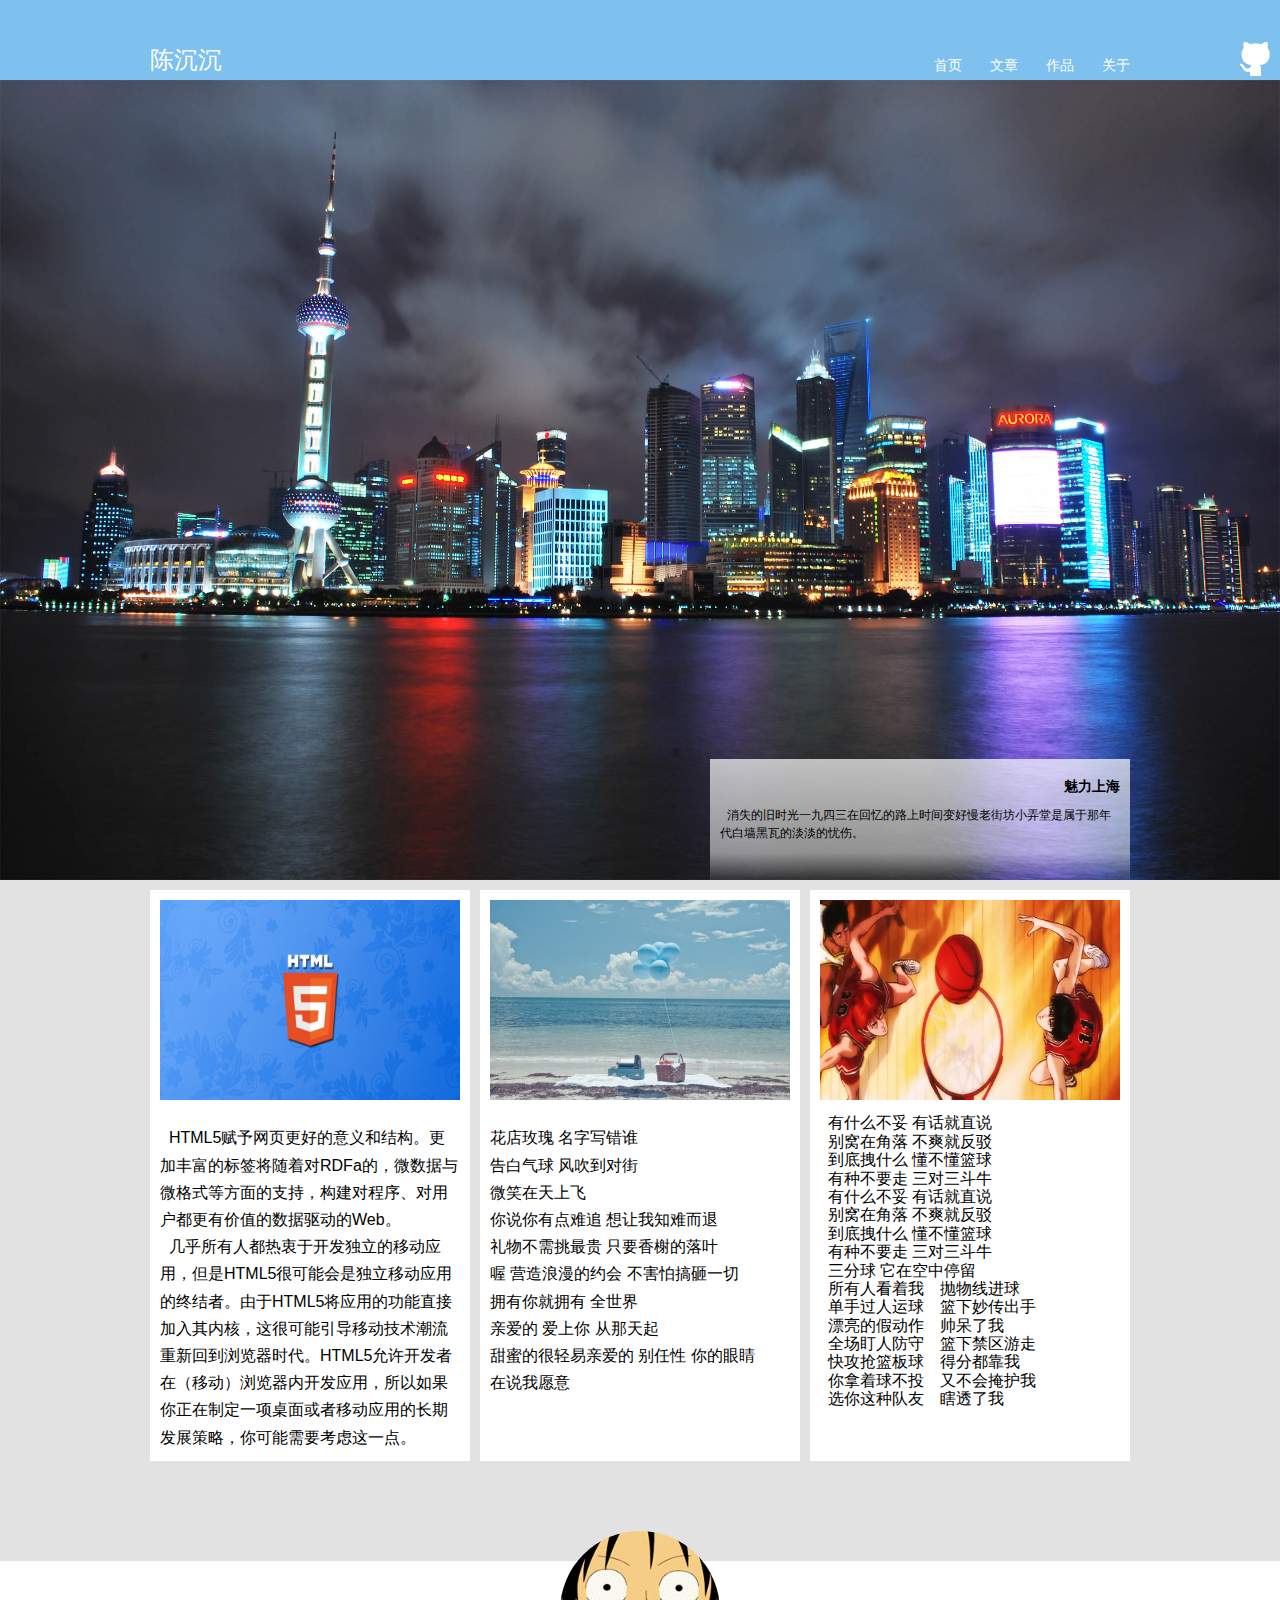
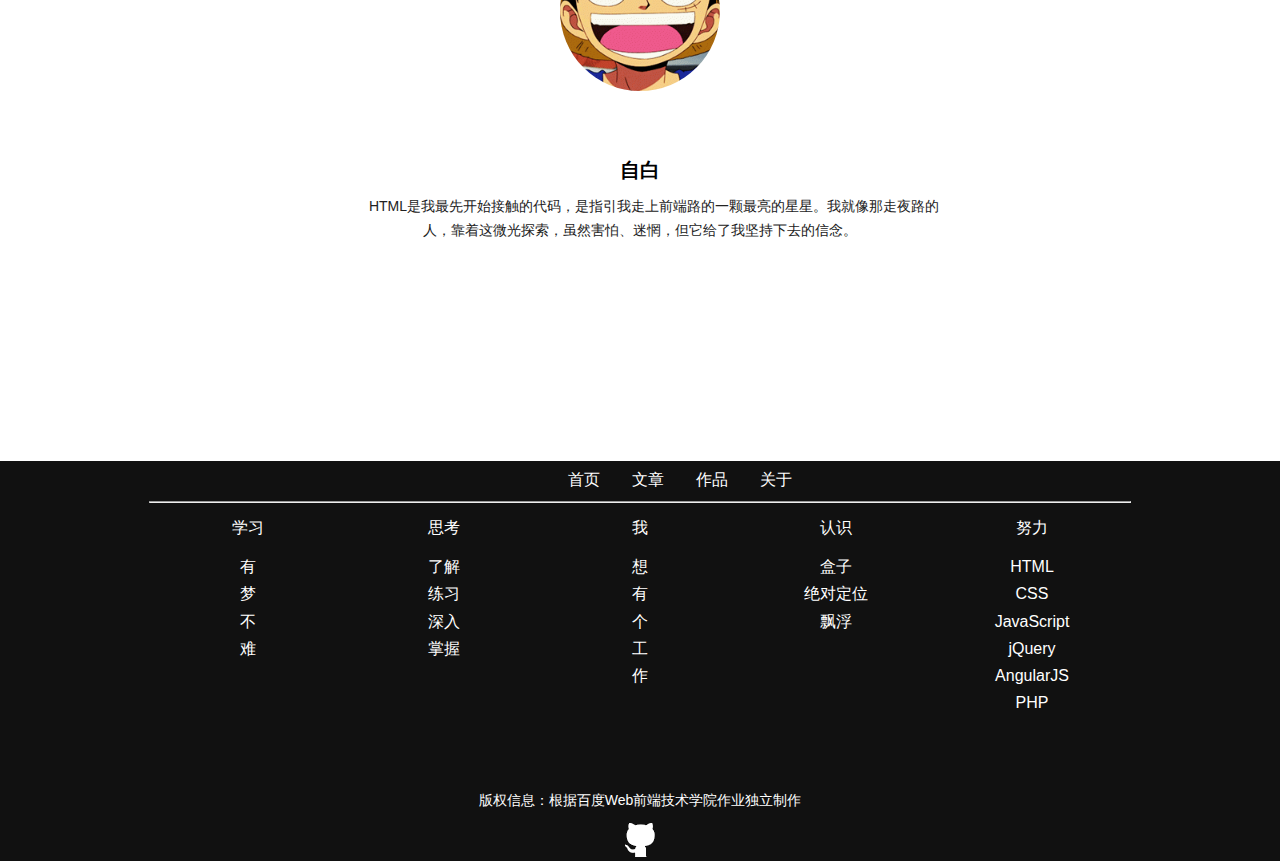
<file: index.html>
<!DOCTYPE html>
<html>
<head>
<meta charset="utf-8">
	<title>Home page</title>
    <link rel="stylesheet" type="text/css" href="./css/reset.css">
    <link rel="stylesheet" type="text/css" href="./css/style.css">
</head>
<body>
    <header>
       <nav>
          <div class="logo"><a href="https://kd2115.github.io/practice/" target="_blank" style="width:100%;height:100%;">陈沉沉</a></div>
          <div class="menu">
            <ul>
              <li><a href="index.html">首页</a></li>
              <li><a href="blog.html">文章</a></li>
              <li><a href="gallery.html">作品</a></li>
              <li><a href="about.html">关于</a></li>
            </ul>
          </div>
       </nav>
       <div class="icon-github"><a href="https://github.com/kd2115/" target="_blank"><img src="./img/icon-github.png"></a></div>
    </header>
    <div class="main">
       <div class="banner"><img src="./img/banner.jpg">
          <div class="text-wrap">
             <div class="text">
               <h1>魅力上海</h1>
               <p>&nbsp;&nbsp;消失的旧时光一九四三在回忆的路上时间变好慢老街坊小弄堂是属于那年代白墙黑瓦的淡淡的忧伤。</p>
             </div>
          </div>
       </div>
       <div class="content">
          <div class="box box-right">
            <img src="./img/post1.jpg">
          <p>&nbsp;&nbsp;HTML5赋予网页更好的意义和结构。更加丰富的标签将随着对RDFa的，微数据与微格式等方面的支持，构建对程序、对用户都更有价值的数据驱动的Web。<br>&nbsp;&nbsp;几乎所有人都热衷于开发独立的移动应用，但是HTML5很可能会是独立移动应用的终结者。由于HTML5将应用的功能直接加入其内核，这很可能引导移动技术潮流重新回到浏览器时代。HTML5允许开发者在（移动）浏览器内开发应用，所以如果你正在制定一项桌面或者移动应用的长期发展策略，你可能需要考虑这一点。</p></div>
          <div class="box box-right">
          <img src="./img/post2.jpg">
          <p>花店玫瑰 名字写错谁<br>告白气球 风吹到对街<br>微笑在天上飞<br>你说你有点难追 想让我知难而退<br>礼物不需挑最贵 只要香榭的落叶<br>喔 营造浪漫的约会 不害怕搞砸一切<br>拥有你就拥有 全世界<br>亲爱的 爱上你 从那天起<br>甜蜜的很轻易亲爱的 别任性 你的眼睛<br>在说我愿意</p></div>
          <div class="box">
          <img src="./img/post3.jpg">
          <p<br>&nbsp;&nbsp;&nbsp;&nbsp;有什么不妥 有话就直说
            <br>&nbsp;&nbsp;&nbsp;&nbsp;别窝在角落 不爽就反驳
            <br>&nbsp;&nbsp;&nbsp;&nbsp;到底拽什么 懂不懂篮球
            <br>&nbsp;&nbsp;&nbsp;&nbsp;有种不要走 三对三斗牛
            <br>&nbsp;&nbsp;&nbsp;&nbsp;有什么不妥 有话就直说
            <br>&nbsp;&nbsp;&nbsp;&nbsp;别窝在角落 不爽就反驳
            <br>&nbsp;&nbsp;&nbsp;&nbsp;到底拽什么 懂不懂篮球
            <br>&nbsp;&nbsp;&nbsp;&nbsp;有种不要走 三对三斗牛
            <br>&nbsp;&nbsp;&nbsp;&nbsp;三分球 它在空中停留
            <br>&nbsp;&nbsp;&nbsp;&nbsp;所有人看着我　抛物线进球
            <br>&nbsp;&nbsp;&nbsp;&nbsp;单手过人运球　篮下妙传出手
            <br>&nbsp;&nbsp;&nbsp;&nbsp;漂亮的假动作　帅呆了我
            <br>&nbsp;&nbsp;&nbsp;&nbsp;全场盯人防守　篮下禁区游走
            <br>&nbsp;&nbsp;&nbsp;&nbsp;快攻抢篮板球　得分都靠我
            <br>&nbsp;&nbsp;&nbsp;&nbsp;你拿着球不投　又不会掩护我
            <br>&nbsp;&nbsp;&nbsp;&nbsp;选你这种队友　瞎透了我             </p></div>
       </div>
       <div class="infor">
          <div class="pic"><img src="./img/lufei.gif"></div>
          <h1>自白</h1>
          <p>HTML是我最先开始接触的代码，是指引我走上前端路的一颗最亮的星星。我就像那走夜路的人，靠着这微光探索，虽然害怕、迷惘，但它给了我坚持下去的信念。</p>
       </div>
    </div>
    <footer>
       <div class="menu-foot">
          <ul>
              <li><a href="index.html">首页</a></li>
              <li><a href="blog.html">文章</a></li>
              <li><a href="gallery.html">作品</a></li>
              <li><a href="about.html">关于</a></li>
          </ul>
       </div>
       <hr>
       <div class="link-list">
         <div class="list">
             <p>学习</p>
             <ul>
               <li>有</li>
               <li>梦</li>
               <li>不</li>
               <li>难</li>
               <li></li>
               <li></li>
             </ul>
         </div>
         <div class="list">
             <p>思考</p>
             <ul>
               <li>了解</li>
               <li>练习</li>
               <li>深入</li>
               <li>掌握</li>
               <li></li>
               <li></li>
             </ul>
         </div>
         <div class="list">
              <p>我</p>
             <ul>
               <li>想</li>
               <li>有</li>
               <li>个</li>
               <li>工</li>
               <li>作</li>
             </ul>
         </div>
         <div class="list">
             <p>认识</p>
             <ul>
               <li>盒子</li>
               <li>绝对定位</li>
               <li>飘浮</li>
               <li></li>
               <li></li>
               <li></li>
             </ul>
         </div>
         <div class="list">
             <p>努力</p>
             <ul>
               <li>HTML</li>
               <li>CSS</li>
               <li>JavaScript</li>
               <li>jQuery</li>
               <li>AngularJS</li>
               <li>PHP</li>
             </ul>
         </div>

       </div>
       <div class="owner">
       <p>版权信息：根据百度Web前端技术学院作业独立制作</p>
       <a href="https://kd2115.github.io/practice/"><img src="./img/icon-github.png"></a>
       </div>
    </footer>
</body>
</html>
</file>
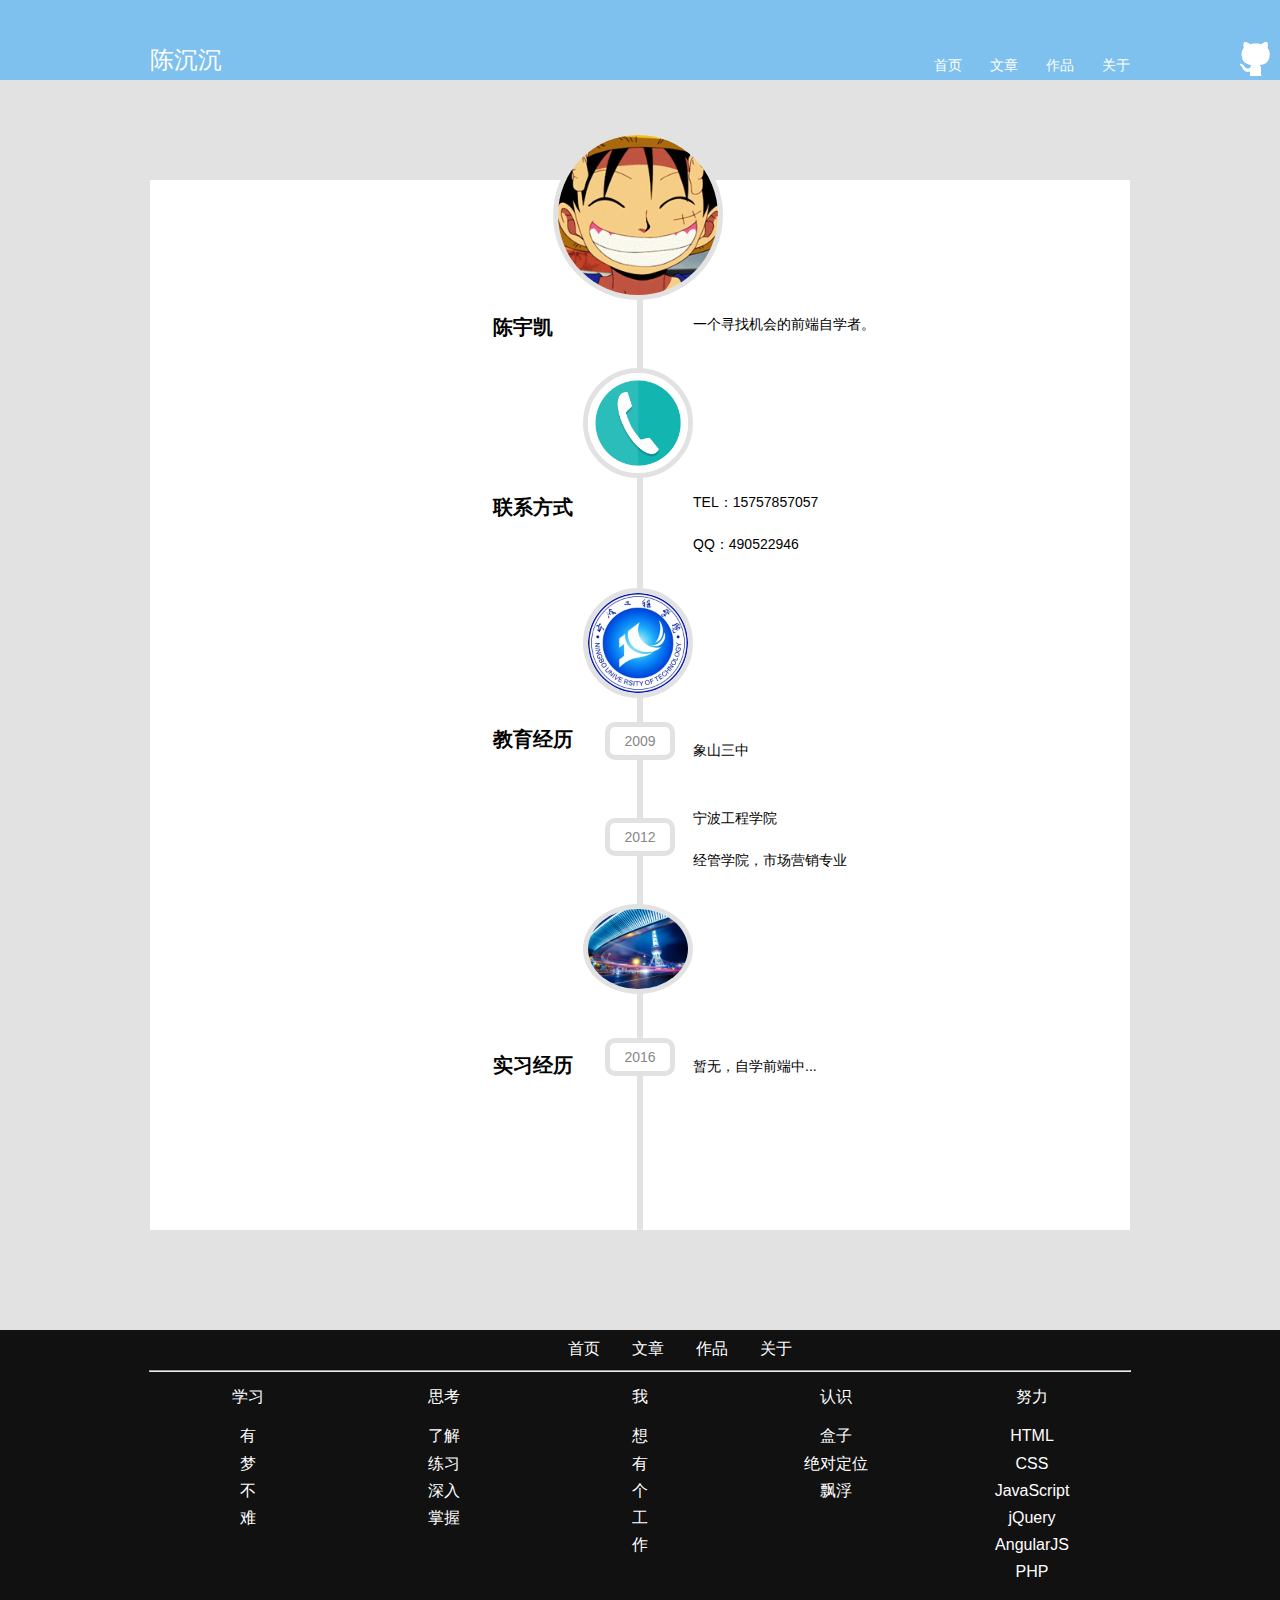
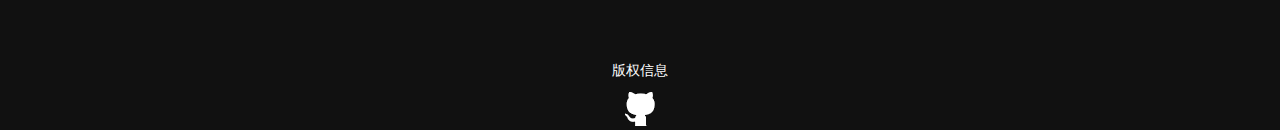
<file: about.html>
<!DOCTYPE html>
<html>
<head>
<meta charset="utf-8">
	<title>About me</title>
    <link rel="stylesheet" type="text/css" href="./css/reset.css">
    <link rel="stylesheet" type="text/css" href="./css/style.css">
</head>
<body>
    <header>
       <nav>
          <div class="logo"><a href="#">陈沉沉</a></div>
          <div class="menu">
            <ul>
              <li><a href="index.html">首页</a></li>
              <li><a href="blog.html">文章</a></li>
              <li><a href="gallery.html">作品</a></li>
              <li><a href="about.html">关于</a></li>
            </ul>
          </div>
       </nav>
       <div class="icon-github"><a href="https://github.com/kd2115/" target="_blank"><img src="./img/icon-github.png"></a></div>
    </header>
        <div class="about-center">
        <div class="center-right">
            <div class="info info-name" style="margin-top: 130px;">
                <img src="./img/lufei.gif" width="160px" style="left: -140px; top: -180px; border-size: 10px;">
                <h1>陈宇凯</h1>
                <p>一个寻找机会的前端自学者。</p>
            </div>
            <div class="info info-contact">
                <img src="./img/tel.jpg" width="100px">
                <h1>联系方式</h1>
                <p>TEL：15757857057</p>
                <p>QQ：490522946</a></p>
            </div>
            <div class="info info-edu">
                <img src="./img/nbut.jpg" width="100px">
                <h1>教育经历</h1>
                <div class="info-edu-item">
                    <p class="info-time">2009</p>
                    <p><br/>象山三中</p>
                </div>
                <div class="info-edu-item">
                    <p class="info-time">2012</p>
                    <p>宁波工程学院</p>
                    <p class="info-routine">经管学院，市场营销专业</p>
                </div>
            </div>
            <div class="info info-work">
                <img src="./img/sh.jpg" width="100px">
                <h1>实习经历</h1>
                <div class="info-work-item">
                    <p class="info-time">2016</p>
                    <p class="info-location">
                    <br/>暂无，自学前端中...</p>
                </div>
            </div>
        </div>
        <div class="center-left"></div>
    </div>

    <footer>
       <div class="menu-foot">
          <ul>
              <li><a href="index.html">首页</a></li>
              <li><a href="blog.html">文章</a></li>
              <li><a href="gallery.html">作品</a></li>
              <li><a href="about.html">关于</a></li>
          </ul>
       </div>
       <hr>
       <div class="link-list">
         <div class="list">
             <p>学习</p>
             <ul>
               <li>有</li>
               <li>梦</li>
               <li>不</li>
               <li>难</li>
               <li></li>
               <li></li>
             </ul>
         </div>
         <div class="list">
             <p>思考</p>
             <ul>
               <li>了解</li>
               <li>练习</li>
               <li>深入</li>
               <li>掌握</li>
               <li></li>
               <li></li>
             </ul>
         </div>
         <div class="list">
              <p>我</p>
             <ul>
               <li>想</li>
               <li>有</li>
               <li>个</li>
               <li>工</li>
               <li>作</li>
             </ul>
         </div>
         <div class="list">
             <p>认识</p>
             <ul>
               <li>盒子</li>
               <li>绝对定位</li>
               <li>飘浮</li>
               <li></li>
               <li></li>
               <li></li>
             </ul>
         </div>
         <div class="list">
             <p>努力</p>
             <ul>
               <li>HTML</li>
               <li>CSS</li>
               <li>JavaScript</li>
               <li>jQuery</li>
               <li>AngularJS</li>
               <li>PHP</li>
             </ul>
         </div>

       </div>
       <div class="owner">
       <p>版权信息</p>
       <a href="https://kd2115.github.io/practice/"><img src="./img/icon-github.png"></a>
       </div>
    </footer>
</body>
</html>
</file>
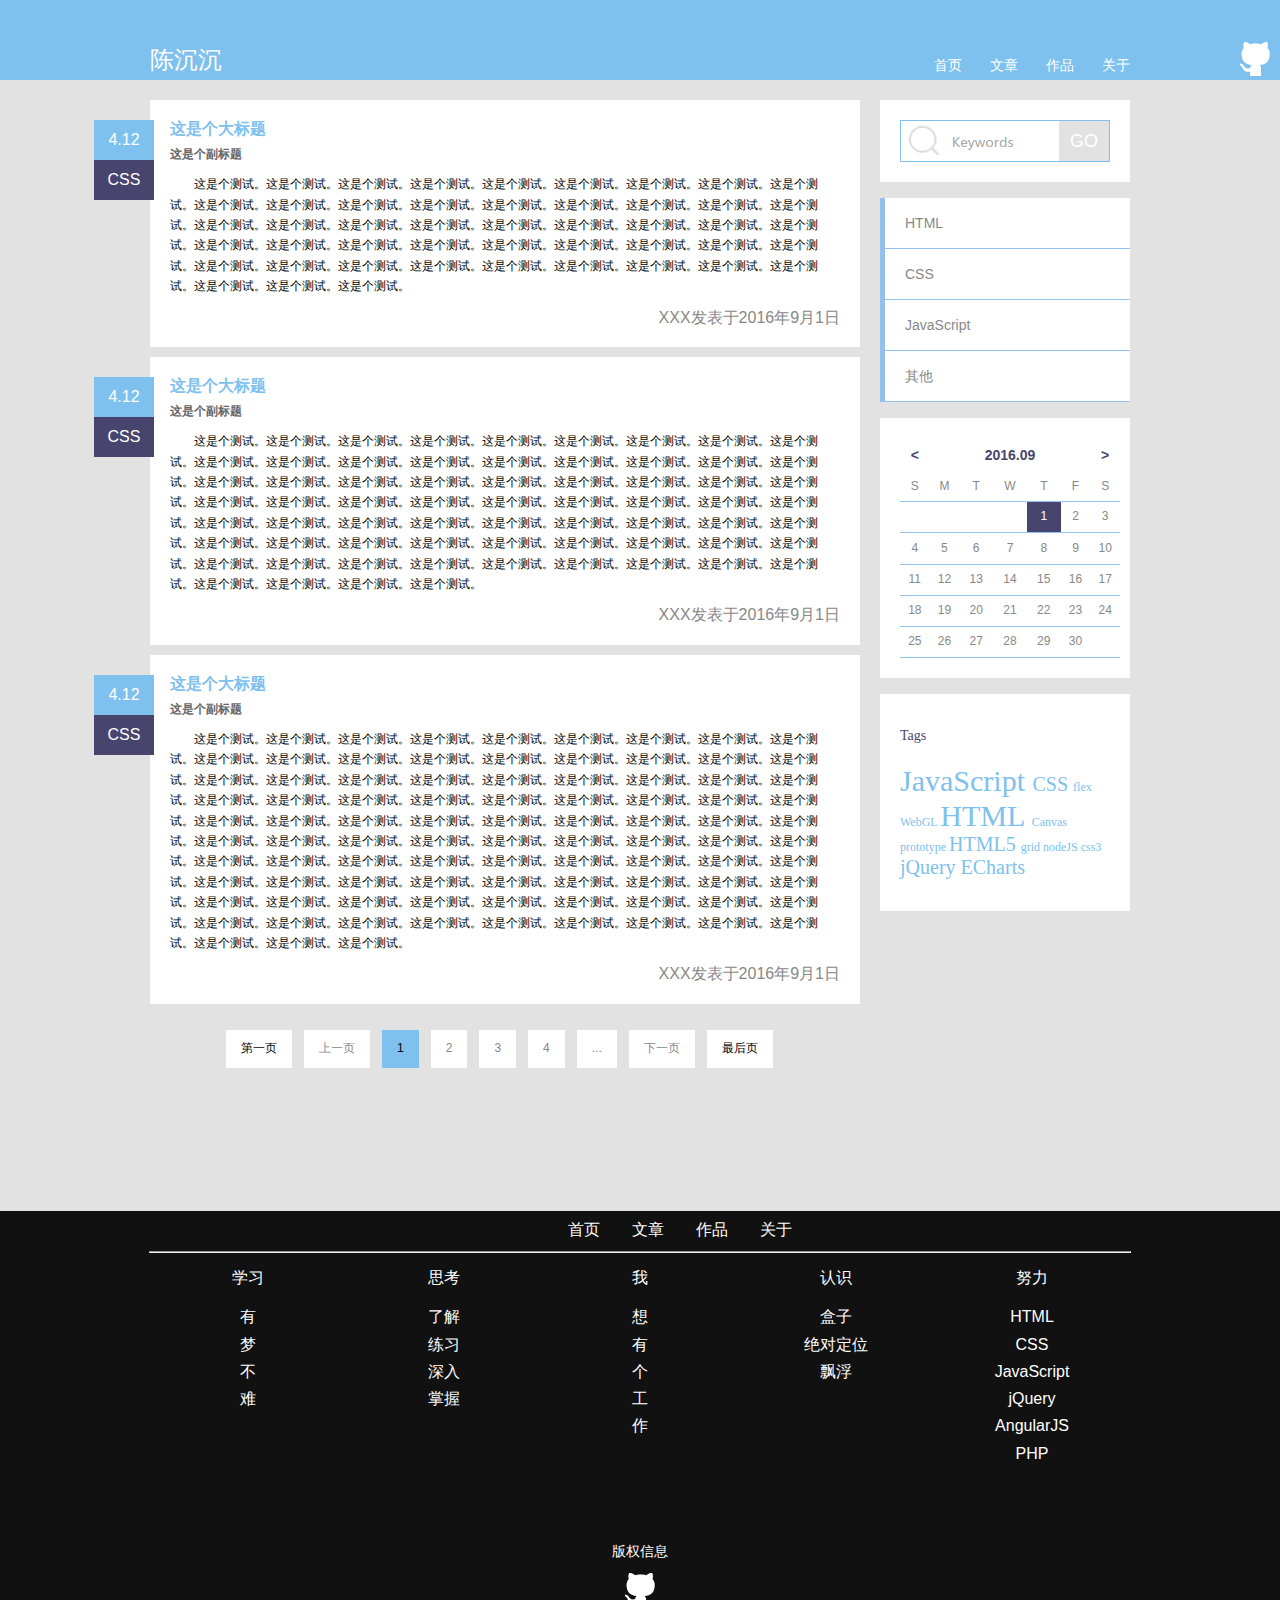
<file: blog.html>
<!DOCTYPE html>
<html>
<head>
<meta charset="utf-8">
	<title>Blog page</title>
    <link rel="stylesheet" type="text/css" href="./css/reset.css">
    <link rel="stylesheet" type="text/css" href="./css/style.css">
</head>
<body>
    <header>
       <nav>
          <div class="logo"><a href="#">陈沉沉</a></div>
          <div class="menu">
            <ul>
              <li><a href="index.html">首页</a></li>
              <li><a href="blog.html">文章</a></li>
              <li><a href="gallery.html">作品</a></li>
              <li><a href="about.html">关于</a></li>
            </ul>
          </div>
       </nav>
       <div class="icon-github"><a href="https://github.com/kd2115/" target="_blank"><img src="./img/icon-github.png"></a></div>
    </header>
    <div class="blog">
       <div class="blog-content">
           <article class="post-blog"><h1>这是个大标题</h1><h2>这是个副标题</h2><p>这是个测试。这是个测试。这是个测试。这是个测试。这是个测试。这是个测试。这是个测试。这是个测试。这是个测试。这是个测试。这是个测试。这是个测试。这是个测试。这是个测试。这是个测试。这是个测试。这是个测试。这是个测试。这是个测试。这是个测试。这是个测试。这是个测试。这是个测试。这是个测试。这是个测试。这是个测试。这是个测试。这是个测试。这是个测试。这是个测试。这是个测试。这是个测试。这是个测试。这是个测试。这是个测试。这是个测试。这是个测试。这是个测试。这是个测试。这是个测试。这是个测试。这是个测试。这是个测试。这是个测试。这是个测试。这是个测试。这是个测试。这是个测试。</p>
           <section>XXX发表于2016年9月1日</section>
           <div class="tags">
             <div class="tags-data">4.12</div>
             <div class="tags-type">CSS</div>
           </div>
           </article>
           <article class="post-blog"><h1>这是个大标题</h1><h2>这是个副标题</h2><p>这是个测试。这是个测试。这是个测试。这是个测试。这是个测试。这是个测试。这是个测试。这是个测试。这是个测试。这是个测试。这是个测试。这是个测试。这是个测试。这是个测试。这是个测试。这是个测试。这是个测试。这是个测试。这是个测试。这是个测试。这是个测试。这是个测试。这是个测试。这是个测试。这是个测试。这是个测试。这是个测试。这是个测试。这是个测试。这是个测试。这是个测试。这是个测试。这是个测试。这是个测试。这是个测试。这是个测试。这是个测试。这是个测试。这是个测试。这是个测试。这是个测试。这是个测试。这是个测试。这是个测试。这是个测试。这是个测试。这是个测试。这是个测试。这是个测试。这是个测试。这是个测试。这是个测试。这是个测试。这是个测试。这是个测试。这是个测试。这是个测试。这是个测试。这是个测试。这是个测试。这是个测试。这是个测试。这是个测试。这是个测试。这是个测试。这是个测试。这是个测试。</p>
           <section>XXX发表于2016年9月1日</section>
           <div class="tags">
             <div class="tags-data">4.12</div>
             <div class="tags-type">CSS</div>
           </div>
           </article>
           <article class="post-blog"><h1>这是个大标题</h1><h2>这是个副标题</h2><p>这是个测试。这是个测试。这是个测试。这是个测试。这是个测试。这是个测试。这是个测试。这是个测试。这是个测试。这是个测试。这是个测试。这是个测试。这是个测试。这是个测试。这是个测试。这是个测试。这是个测试。这是个测试。这是个测试。这是个测试。这是个测试。这是个测试。这是个测试。这是个测试。这是个测试。这是个测试。这是个测试。这是个测试。这是个测试。这是个测试。这是个测试。这是个测试。这是个测试。这是个测试。这是个测试。这是个测试。这是个测试。这是个测试。这是个测试。这是个测试。这是个测试。这是个测试。这是个测试。这是个测试。这是个测试。这是个测试。这是个测试。这是个测试。这是个测试。这是个测试。这是个测试。这是个测试。这是个测试。这是个测试。这是个测试。这是个测试。这是个测试。这是个测试。这是个测试。这是个测试。这是个测试。这是个测试。这是个测试。这是个测试。这是个测试。这是个测试。这是个测试。这是个测试。这是个测试。这是个测试。这是个测试。这是个测试。这是个测试。这是个测试。这是个测试。这是个测试。这是个测试。这是个测试。这是个测试。这是个测试。这是个测试。这是个测试。这是个测试。这是个测试。这是个测试。这是个测试。这是个测试。这是个测试。这是个测试。这是个测试。这是个测试。这是个测试。这是个测试。</p>
           <section>XXX发表于2016年9月1日</section>
           <div class="tags">
             <div class="tags-data">4.12</div>
             <div class="tags-type">CSS</div>
           </div>
           </article>
           <div class="number-wrap">
                <div class="number"><a href="blog.html">第一页</a></div>
                <div class="number number-invalid">上一页</div>
                <div class="number number-now"><a href="blog.html">1</a></div>
                <div class="number number-invalid">2</div>
                <div class="number number-invalid">3</div>
                <div class="number number-invalid">4</div>
                <div class="number number-invalid">...</div>
                <div class="number number-invalid">下一页</div>
                <div class="number"><a href="blog.html">最后页</a></div>
            </div>
        </div>
        <div class="sidebar">
            <div class="sidebar-form">
              <form class="search">
                <input type="text" name="keywords" class="keywords"/>
                <input type="submit" value="GO" class="submit"/>
              </form>
            </div>
            <div class="sidebar-form">
               <a href=""><div class="post-type">HTML</div></a>
               <a href=""><div class="post-type">CSS</div></a>
               <a href=""><div class="post-type">JavaScript</div></a>
               <a href=""><div class="post-type">其他</div></a>
            </div>
            <div class="sidebar-form">
               <table class="calendar">
                    <tr class="calendar-dark" style="border-bottom: none;">
                        <td><</td>
                        <td></td>
                        <td colspan="3">2016.09</td>
                        <td></td>
                        <td>></td>
                    </tr>
                    <tr>
                        <td>S</td>
                        <td>M</td>
                        <td>T</td>
                        <td>W</td>
                        <td>T</td>
                        <td>F</td>
                        <td>S</td>                        
                    </tr>
                    <tr>
                        <td></td>
                        <td></td>
                        <td></td>
                        <td></td>
                        <td class="calendar-now">1</td>
                        <td>2</td>
                        <td>3</td>
                    </tr>
                    <tr>
                        <td>4</td>
                        <td>5</td>
                        <td>6</td>
                        <td>7</td>
                        <td>8</td>
                        <td>9</td>
                        <td>10</td>
                    </tr>
                    <tr>
                        <td>11</td>
                        <td>12</td>
                        <td>13</td>
                        <td>14</td>
                        <td>15</td>
                        <td>16</td>
                        <td>17</td>
                    </tr>
                    <tr>
                        <td>18</td>
                        <td>19</td>
                        <td>20</td>
                        <td>21</td>
                        <td>22</td>
                        <td>23</td>

                        <td>24</td>
                    </tr>
                    <tr>
                        <td>25</td>
                        <td>26</td>
                        <td>27</td>
                        <td>28</td>
                        <td>29</td>
                        <td>30</td>
                        <td></td>
                    </tr>
                </table>
            </div>
            <div class="side-tag sidebar-form">
                <p class="tag-title">Tags</p>
                <p class="tag-item"><span class="tag-more">JavaScript </span><span class="tag-less">CSS </span>flex WebGL <span class="tag-more">HTML </span>Canvas prototype <span class="tag-less">HTML5 </span>grid nodeJS css3 <span class="tag-less">jQuery </span><span class="tag-less">ECharts </span></p>
            </div>
        </div>
    </div>
    <footer>
       <div class="menu-foot">
          <ul>
              <li><a href="index.html">首页</a></li>
              <li><a href="blog.html">文章</a></li>
              <li><a href="gallery.html">作品</a></li>
              <li><a href="about.html">关于</a></li>
          </ul>
       </div>
       <hr>
       <div class="link-list">
         <div class="list">
             <p>学习</p>
             <ul>
               <li>有</li>
               <li>梦</li>
               <li>不</li>
               <li>难</li>
               <li></li>
               <li></li>
             </ul>
         </div>
         <div class="list">
             <p>思考</p>
             <ul>
               <li>了解</li>
               <li>练习</li>
               <li>深入</li>
               <li>掌握</li>
               <li></li>
               <li></li>
             </ul>
         </div>
         <div class="list">
              <p>我</p>
             <ul>
               <li>想</li>
               <li>有</li>
               <li>个</li>
               <li>工</li>
               <li>作</li>
             </ul>
         </div>
         <div class="list">
             <p>认识</p>
             <ul>
               <li>盒子</li>
               <li>绝对定位</li>
               <li>飘浮</li>
               <li></li>
               <li></li>
               <li></li>
             </ul>
         </div>
         <div class="list">
             <p>努力</p>
             <ul>
               <li>HTML</li>
               <li>CSS</li>
               <li>JavaScript</li>
               <li>jQuery</li>
               <li>AngularJS</li>
               <li>PHP</li>
             </ul>
         </div>

       </div>
       <div class="owner">
       <p>版权信息</p>
       <a href="https://kd2115.github.io/practice/"><img src="./img/icon-github.png"></a>
       </div>
    </footer>
</body>
</html>
</file>
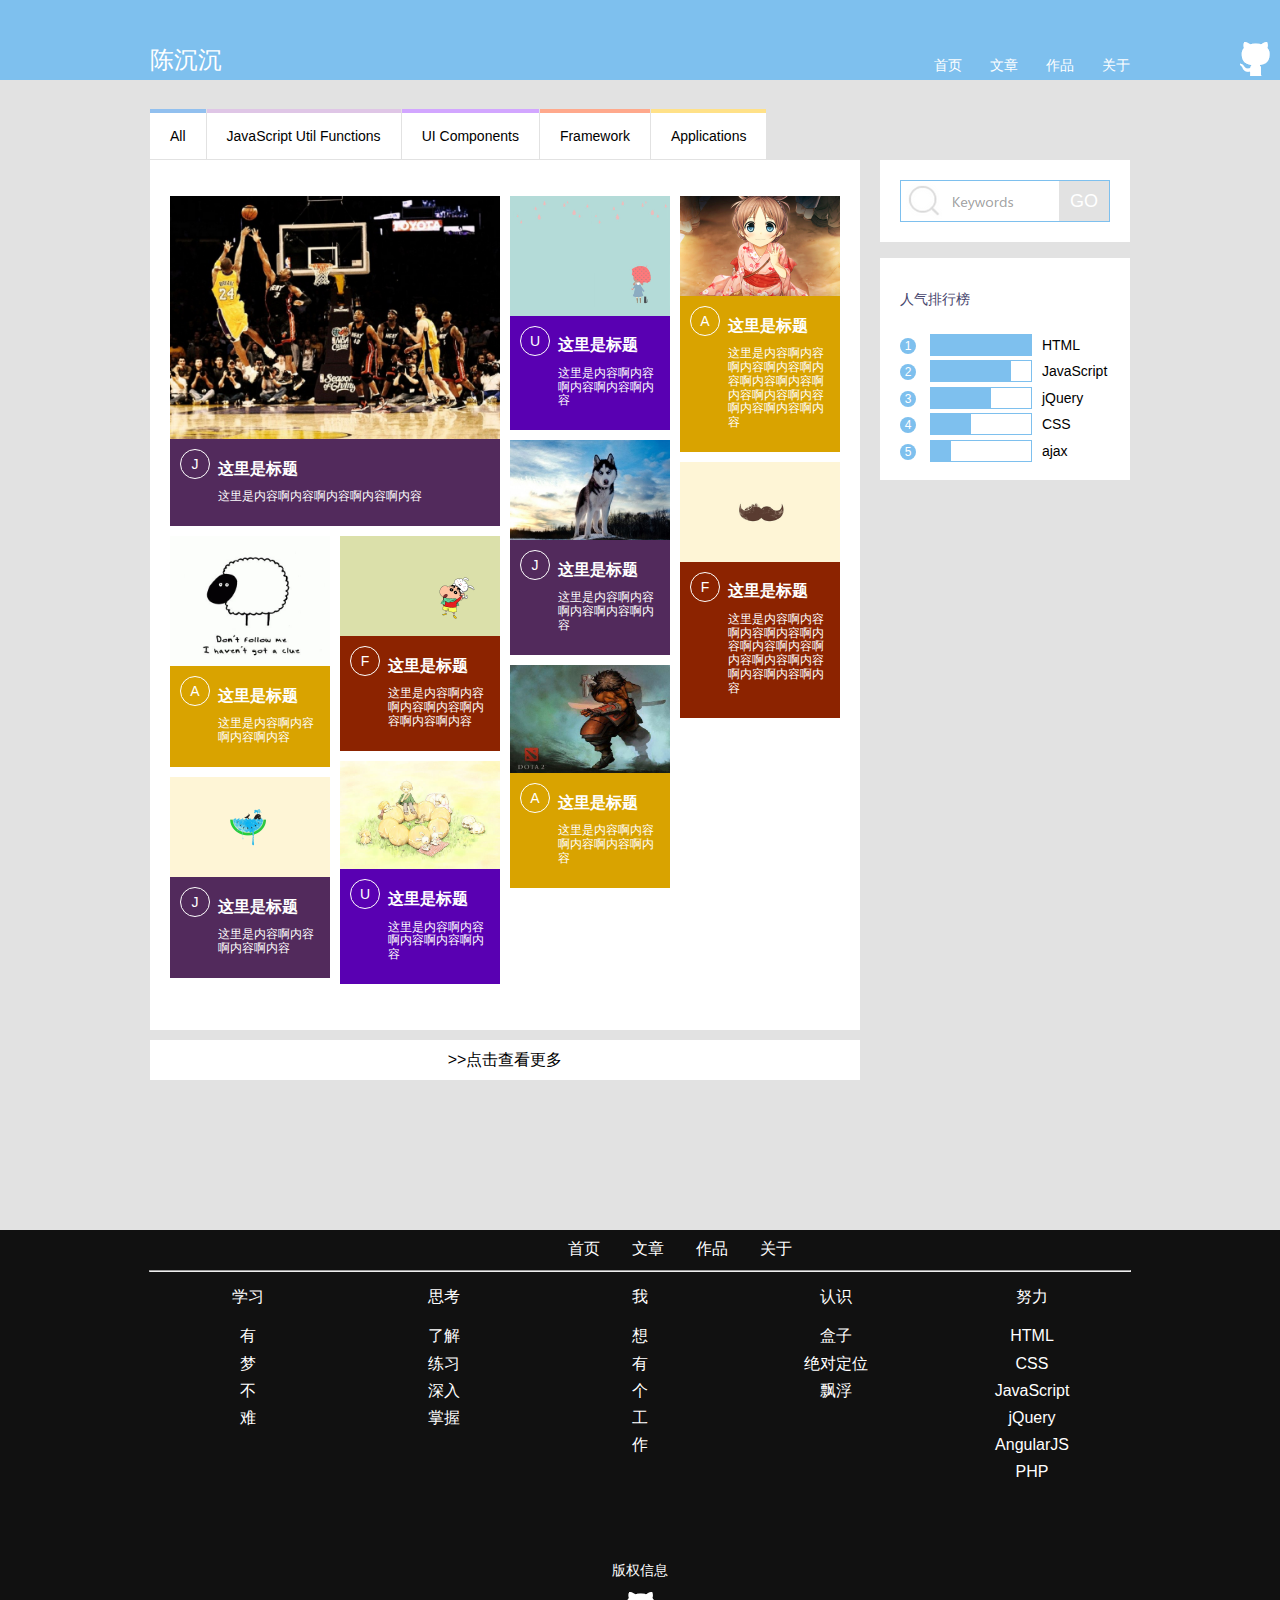
<file: gallery.html>
<!DOCTYPE html>
<html>
<head>
<meta charset="utf-8">
	<title>Gallery page</title>
    <link rel="stylesheet" type="text/css" href="./css/reset.css">
    <link rel="stylesheet" type="text/css" href="./css/style.css">
</head>
<body>
    <header>
       <nav>
          <div class="logo"><a href="#">陈沉沉</a></div>
          <div class="menu">
            <ul>
              <li><a href="index.html">首页</a></li>
              <li><a href="blog.html">文章</a></li>
              <li><a href="gallery.html">作品</a></li>
              <li><a href="about.html">关于</a></li>
            </ul>
          </div>
       </nav>
       <div class="icon-github"><a href="https://github.com/kd2115/" target="_blank"><img src="./img/icon-github.png"></a></div>
    </header>
    <div class="gallery">
      <div class="gallery-content">
        <div class="gallery-item">
            <ul>
               <li style="width: 330px;">
                    <img src="./img/pic10.png" style="width: 330px;">
                       <div class="gallery-item-text tab-javascript">
                          <div class="tab-ab">J</div>
                          <h1>这里是标题</h1>
                          <p>这里是内容啊内容啊内容啊内容啊内容</p>
                        </div>
                    </li>
                    <div>
                        <ul>
                            <li>
                                <img src="./img/pic1.jpg">
                                <div class="gallery-item-text tab-applications">
                                    <div class="tab-ab">A</div>
                                    <h1>这里是标题</h1>
                                    <p>这里是内容啊内容啊内容啊内容</p>
                                </div>
                            </li>

                            <li>
                                <img src="./img/pic3.jpg">
                                <div class="gallery-item-text tab-javascript">
                                    <div class="tab-ab">J</div>
                                    <h1>这里是标题</h1>
                                    <p>这里是内容啊内容啊内容啊内容</p>
                                </div>
                            </li>
                        </ul>
                        <ul class="gallery-item-part">
                            <li>
                                <img src="./img/pic4.jpg">
                                <div class="gallery-item-text tab-framework">
                                    <div class="tab-ab">F</div>
                                    <h1>这里是标题</h1>
                                    <p>这里是内容啊内容啊内容啊内容啊内容啊内容啊内容</p>
                                </div>
                            </li>
                            <li>
                                <img src="./img/pic5.jpg">
                                <div class="gallery-item-text tab-ui">
                                    <div class="tab-ab">U</div>
                                    <h1>这里是标题</h1>
                                    <p>这里是内容啊内容啊内容啊内容啊内容</p>
                                </div>
                            </li>
                        </ul>
                    </div>
                </ul>
                <ul>
                    <li>
                        <img src="./img/pic6.jpeg">
                        <div class="gallery-item-text tab-ui">
                            <div class="tab-ab">U</div>
                            <h1>这里是标题</h1>
                            <p>这里是内容啊内容啊内容啊内容啊内容</p>
                        </div>
                    </li>
                    <li>
                        <img src="./img/pic7.jpg">
                        <div class="gallery-item-text tab-javascript">
                            <div class="tab-ab">J</div>
                            <h1>这里是标题</h1>
                            <p>这里是内容啊内容啊内容啊内容啊内容</p>
                        </div>
                    </li>
                    <li>
                        <img src="./img/pic8.jpg">
                        <div class="gallery-item-text tab-applications">
                            <div class="tab-ab">A</div>
                            <h1>这里是标题</h1>
                            <p>这里是内容啊内容啊内容啊内容啊内容</p>
                        </div>
                    </li>
                </ul>
                <ul>
                    <li style="margin-right: 0;">
                        <img src="./img/pic9.jpg">
                        <div class="gallery-item-text tab-applications">
                            <div class="tab-ab">A</div>
                            <h1>这里是标题</h1>
                            <p>这里是内容啊内容啊内容啊内容啊内容啊内容啊内容啊内容啊内容啊内容啊内容啊内容啊内容</p>
                        </div>
                    </li>
                    <li style="margin-right: 0;">
                        <img src="./img/pic2.jpg">
                        <div class="gallery-item-text tab-framework">
                            <div class="tab-ab">F</div>
                            <h1>这里是标题</h1>
                            <p>这里是内容啊内容啊内容啊内容啊内容啊内容啊内容啊内容啊内容啊内容啊内容啊内容啊内容</p>
                        </div>
                    </li>
                </ul>
            </div>
            <div class="gallery-tab">
                <div class="gallery-tab-item gallery-tab-all"><a href="" style="color: #000;">All</a></div>
                <div class="gallery-tab-item gallery-tab-js"><a href="" style="color: #000;">JavaScript Util Functions</a></div>
                <div class="gallery-tab-item gallery-tab-ui"><a href="" style="color: #000;">UI Components</a></div>
                <div class="gallery-tab-item gallery-tab-framwork"><a href="" style="color: #000;">Framework</a></div>
                <div class="gallery-tab-item gallery-tab-app"><a href="" style="color: #000;">Applications</a></div>
            </div>
            <a href="" style="color: #000;"><div class="gallery-more"><span class="gallery-down">>><span>点击查看更多</div></a>
        </div>
        <div class="sidebar">
            <div class="side-search sidebar-form">
                <form class="search">
                    <input class="keywords" type="text" name="keywork"/>
                    <input class="submit" type="submit" value="GO"/>
                </form>
            </div>
            <div class="side-ranking side-tag sidebar-form">
                <p class="ranking-title tag-title">人气排行榜</p>
                <div class="ranking-item">
                    <div class="ranking-num">1</div>
                    <div class="ranking-bar-wrap">
                        <div class="ranking-bar" style="width: 100%;"></div>
                    </div>
                    <span style="font-size: 14px;">HTML</span>
                </div>
                <div class="ranking-item">
                    <div class="ranking-num">2</div>
                    <div class="ranking-bar-wrap">
                        <div class="ranking-bar" style="width: 80%;"></div>
                    </div>
                    <span style="font-size: 14px;">JavaScript</span>
                </div>
                <div class="ranking-item">
                    <div class="ranking-num">3</div>
                    <div class="ranking-bar-wrap">
                        <div class="ranking-bar" style="width: 60%;"></div>
                    </div>
                    <span style="font-size: 14px;">jQuery</span>
                </div>
                <div class="ranking-item">
                    <div class="ranking-num">4</div>
                    <div class="ranking-bar-wrap">
                        <div class="ranking-bar" style="width: 40%;"></div>
                    </div>
                    <span style="font-size: 14px;">CSS</span>
                </div>
                <div class="ranking-item">
                    <div class="ranking-num">5</div>
                    <div class="ranking-bar-wrap">
                        <div class="ranking-bar" style="width: 20%;"></div>
                    </div>
                    <span style="font-size: 14px;">ajax</span>
                </div>
        </div>
      </div>
    </div>
    <footer>
       <div class="menu-foot">
          <ul>
              <li><a href="index.html">首页</a></li>
              <li><a href="blog.html">文章</a></li>
              <li><a href="gallery.html">作品</a></li>
              <li><a href="about.html">关于</a></li>
          </ul>
       </div>
       <hr>
       <div class="link-list">
         <div class="list">
             <p>学习</p>
             <ul>
               <li>有</li>
               <li>梦</li>
               <li>不</li>
               <li>难</li>
               <li></li>
               <li></li>
             </ul>
         </div>
         <div class="list">
             <p>思考</p>
             <ul>
               <li>了解</li>
               <li>练习</li>
               <li>深入</li>
               <li>掌握</li>
               <li></li>
               <li></li>
             </ul>
         </div>
         <div class="list">
              <p>我</p>
             <ul>
               <li>想</li>
               <li>有</li>
               <li>个</li>
               <li>工</li>
               <li>作</li>
             </ul>
         </div>
         <div class="list">
             <p>认识</p>
             <ul>
               <li>盒子</li>
               <li>绝对定位</li>
               <li>飘浮</li>
               <li></li>
               <li></li>
               <li></li>
             </ul>
         </div>
         <div class="list">
             <p>努力</p>
             <ul>
               <li>HTML</li>
               <li>CSS</li>
               <li>JavaScript</li>
               <li>jQuery</li>
               <li>AngularJS</li>
               <li>PHP</li>
             </ul>
         </div>

       </div>
       <div class="owner">
       <p>版权信息</p>
       <a href="https://kd2115.github.io/practice/"><img src="./img/icon-github.png"></a>
       </div>
    </footer>

</body>
</html>
</file>
<file: css/style.css>
header{
	height: 80px;
	background: #7EC0EE;
	position:relative;
}
nav{
	width: 980px;
	margin:0 auto;
	height: 80px;
	position: relative;
}
.logo{
	font-size: 24px;
	font-family: "微软雅黑";
	color: #FFF;
	position: absolute;
	bottom: 5px;
}
ul,li{
	list-style: none;
	text-decoration: none;
	color: #FFF;
}
.menu ul{
   float: right;
   margin:0;
}
body {
    min-width: 980px;
    background: #e2e2e2;
}

.menu {
    position: absolute;
    bottom: 5px;
    width: 100%;
}
.menu li {
    float:left;
    font: 14px SimSun, sans-serif;
    margin-left: 28px;

}
header a{
	text-decoration: none;
	color: #FFF;
}
.icon-github{
	position: absolute;
	right: 10px;
	bottom: 0;
}
@media (max-width: 980px) {
    .icon-github {
        display: none;
    }
}



.banner{
	height: 800px;
}
.banner img{
	height: 100%;
	width: 100%;
}
.text-wrap{
	position: relative;
	width: 980px;
	margin: 0 auto;
}
.text{
	width: 400px;
	position: absolute;
	right: 0;
	bottom: 0;
    font-size: 12px;
    background: -moz-linear-gradient(top, rgba(255,255,255,0.7) 0%, rgba(255,255,255,0.5) 75%, rgba(255,255,255,0) 100%); /* FF3.6+ */
    background: -webkit-gradient(linear, left top, left bottom, color-stop(0%,rgba(255,255,255,0.7)), color-stop(75%,rgba(255,255,255,0.5)), color-stop(100%,rgba(255,255,255,0))); /* Chrome,Safari4+ */
    background: -webkit-linear-gradient(top, rgba(255,255,255,0.7) 0%,rgba(255,255,255,0.5) 75%,rgba(255,255,255,0) 100%); /* Chrome10+,Safari5.1+ */
    background: -o-linear-gradient(top, rgba(255,255,255,0.7) 0%,rgba(255,255,255,0.5) 75%,rgba(255,255,255,0) 100%); /* Opera 11.10+ */
    background: -ms-linear-gradient(top, rgba(255,255,255,0.7) 0%,rgba(255,255,255,0.5) 75%,rgba(255,255,255,0) 100%); /* IE10+ */
    background: linear-gradient(to bottom, rgba(255,255,255,0.7) 0%,rgba(255,255,255,0.5) 75%,rgba(255,255,255,0) 100%); /* W3C */
    filter: progid:DXImageTransform.Microsoft.gradient( startColorstr='#b3ffffff', endColorstr='#00ffffff',GradientType=0 ); /* IE6-9 */
    padding: 10px 10px 30px;

}
.text h1{
	margin-bottom: 12px;
	font-size: 14px;
    text-align: right;
}
.text p{
	font-size: 12px;
    line-height: 150%;
}
.box{
	width: 320px;
	background: #FFF;
	float: left;
    margin: 10px 0 -10000px;
    background: #fff;
    padding-bottom: 10000px;
}
.box-right{
	margin-right:10px; 
}
.content{
	width: 980px;
	margin: 0 auto;
	overflow: hidden;
}
.box img{
	width: 300px;
	height: 200px;
	margin:10px;
}
.box p{
	width: 300px;
	margin:10px;
	line-height: 170%;
}
.infor{
	margin: 100px 0 0;
	height: 500px;
	text-align: center;
	background: #FFF;
}
.infor img {
	width: 160px;
	height: 160px;
    border-radius: 50%;
    margin: -30px 0 50px;
}

.infor h1{
    font-size: 20px;
}
.infor p{
	font-size: 14px;
	width: 600px;
	color: #222;
	text-align: center;
	margin: 0 auto;
	text-indent: 2em;
	line-height: 170%;
}
footer{
	background: #111;
	height: 400px;
	clear: both;
}
.menu-foot{
	height: 40px;

}
.menu-foot ul{
   float: left;
   margin:10px 0;
   position: relative;
   left: 50%;
}
.menu-foot li{
	float: left;
	margin:0 16px;
	position: relative;
	right: 50%;
}
.menu-foot ul a{
	text-decoration: none;
	color: #FFF;
	font-family: "微软雅黑";
}
hr{
	width: 980px;
	margin:0 auto;

}
.link-list{
	width: 980px;
	margin: 0 auto;
}
.list p{
	color: #FFF;
	text-align: center;
}
.list{
	float: left;
	width: 196px;
   margin: 0 auto;

}
.link-list ul{
	line-height: 170%;
	padding: 0;
	text-align: center;
}
.owner{
	width: 980px;
	margin:0 auto;
	text-align: center;
}
.owner p{
   color: #FFF;
   text-align: center;
   position: relative;
   top: 60px;
   font-size: 14px;
}
.owner img{
	position: relative;
	top: 60px;
    margin: 0 auto;
}



/*BLOG*/


.blog{
     width: 980px;
     margin: 20px auto 0;

}
.blog-content{
   width: 710px;
   float: left;
}
article{

	background: #FFF;
	margin-bottom: 10px;
    padding: 20px;
    position: relative;
}
article h1{
	font-size: 16px;
    color: #7EC0EE;
	margin: 0;
}
article h2{
	font-size: 12px;
	color: #666;
}
article p{
	font-size: 12px;
	text-indent:2em;
	line-height: 170%;
}
section{
	text-align: right;
	color: #888;
}
.tags{
	width: 60px;
	height: 80px;
	position: absolute;
	left: -56px;
	top: 20px;
	text-align: center;
	color: #FFF;
	z-index: ;
}
.tags-data{
	height: 40px;
	background: #7EC0EE;
	line-height: 40px;
}
.tags-type{
	height: 40px;
	background: ;
	line-height: 40px;
	background: #47456D;
}
.number-wrap {
    margin: 0 auto 100px;
    width: 570px;
}

.number {
    float: left;
    text-align: center;
    padding: 12px 15px;
    margin: 16px 6px;
    font-size: 12px;
    background: #fff;
}

.number a {
    color: #000;
}

.number-invalid {
    color: #888;
}

.number-now {
    color: #fff;
    background: #7EC0EE;
}
.sidebar-form{
	float: right;
	width: 250px;
	background: #FFF;
    margin-bottom: 16px;
}
.search{
    position: relative;
    border:#7EC0EE 1px solid;
    font-size: 0;
    height: 40px;
    margin: 20px;
}
.search:hover {
    border: #47456D 1px solid;
}

.keywords {
    position: absolute;
    top: 0;
    width: 160px;
    height: 38px;
    border: none;
    outline: medium;
    background-image: url(../img/search.png);
    background-repeat: no-repeat;
    background-size: 144px;
}

.keywords:focus {
    background-image: none;
}

.submit {
    position: absolute;
    top: 0;
    right: 0;
    width: 50px;
    height: 40px;
    border: none;
    font-size: 18px;
    color: #fff;
    background: #e2e2e2;
}

.submit:hover {
    background: #47456D;
}

.post-type {
    font-size: 14px;
    color: #888;
    line-height: 50px;
    padding-left: 20px;
    border-width: 0 0 1px 5px;
    border-style: solid;
    border-color: #92C0EF;
}

.post-type:hover {
    border-left-color: #47456D;
    color: #000;
}
a{
	text-decoration: none;
}
.calendar {
    margin: 20px;
    width: 220px;
    height: 220px;
    text-align: center;
    border-collapse: collapse;
    color: #888;
    font-size: 12px;
}

.calendar tr {
    border-bottom: 1px solid #92C0EF;
}

.calendar-dark {
	font-size: 14px;
    color: #47456D;
    font-weight: bold;
}

.calendar-now {
    color: #fff;
    background: #47456D;
}
.side-tag {
    box-sizing: border-box;
    padding: 20px;
    margin-bottom: 300px;
}

.tag-title {
    font-size: 14px;
    color: #888;
    margin-bottom: 20px;
    font-family: "宋体";
    color: #47456D;
}

.tag-item {
    color: #7EC0EE;
    font-size: 12px;
    font-family: "微软雅黑";
}

.tag-more {
    font-size: 30px;
}

.tag-less {
    font-size: 20px;

}


/*gallery*/

.gallery{
	width: 980px;
	margin: 80px auto 0;
}
.gallery-content{
	width: 710px;
	float: left;
	position: relative;
	background: #FFF;
	padding: 20px;
	box-sizing: border-box;
	margin-bottom: 200px;
}
.gallery-item img {
    width: 160px;
}

.gallery-item li {
    width: 160px;
    font-size: 0;
    margin: 0 10px 10px 0;
}

.gallery-item-text {
    position: relative;
    padding: 10px 10px 10px 48px;
}

.tab-ab {
    position: absolute;
    top: 10px;
    left: 10px;
    font-size: 14px;
    border: 1px solid #fff;
    border-radius: 50%;
    width: 28px;
    height: 28px;
    text-align: center;
    line-height: 28px;
    color: #fff;
    float: left;
    margin-right: 10px;
}
.gallery-item-text h1 {
    font-size: 16px;
    color: #fff;
}

.gallery-item-text p {
    font-size: 12px;
    color: #fff;
}

.tab-javascript {
    background: #522a5c;
}

.tab-applications {
    background: #d9a300;
}

.tab-framework {
    background: #8c2300;
}

.tab-ui {
    background: #5900b2;
}

.gallery-item ul {
    float: left;
    padding: 0;
}

.gallery-tab {
    position: absolute;
    top: -51px;
    left: 0;
    font-size: 14px;
    text-align: center;
    line-height: 46px;
}

.gallery-tab-item {
    float: left;
    padding: 0 20px;
    margin: 0 1px 1px 0;
    background: #fff;
}

.gallery-tab-all {
    border-top: 4px solid #92C0EF;
}

.gallery-tab-all:hover {
    border-top: 4px solid #47456D;
}

.gallery-tab-js {
    border-top: 4px solid #dfc6e6;
}

.gallery-tab-js:hover {
    border-top: 4px solid #522a5c;
}

.gallery-tab-ui {
    border-top: 4px solid #d2a6ff;
}

.gallery-tab-ui:hover {
    border-top: 4px solid #5900b2;
}

.gallery-tab-framwork {
    border-top: 4px solid #ffa98c;
}

.gallery-tab-framwork:hover {
    border-top: 4px solid #8c2300;
}

.gallery-tab-app {
    border-top: 4px solid #ffe188;
}

.gallery-tab-app:hover {
    border-top: 4px solid #d9a300;
}

.gallery-more {
    position: absolute;
    bottom: -50px;
    left: 0;
    width: 710px;
    height: 40px;
    text-align: center;
    line-height: 40px;
    font-size: 12px;
    background: #fff;
}

.ranking-num {
    background: #7EC0EE;
    color: #fff;
    border-radius: 50%;
    font-size: 12px;
    width: 16px;
    height: 16px;
    margin-right: 10px;
    text-align: center;
    line-height: 16px;
    display: inline-block;
}

.ranking-bar-wrap {
    position: relative;
    top: 6px;
    width: 100px;
    height: 20px;
    margin-right: 5px;
    border: 1px solid #7EC0EE;
    display: inline-block;
}

.ranking-bar {
    height: 20px;
    background:#7EC0EE ;
}
.gallery-down{
	font-size: 16px;
}
.ranking-item{
	width: 220px;
}

/*about*/

.about-center {
    width: 980px;
    margin: 100px auto 30px;
}

.center-right {
    float: right;
    width: 487px;
    background-color: #fff;
    margin-bottom: 100px;
}

.info {
    position: relative;
    margin: 0 130px 150px 50px;
}

.info img {
    position: absolute;
    left: -110px;
    top: -120px;
    border: 5px solid #e2e2e2;
    border-radius: 50%;
    float: left;
}

.info h1 {
    position: absolute;
    left: -200px;
    font-size: 20px;
    float: left;
}

.info p {
    font-size: 14px;
    line-height: 200%;
}

.info-edu-item {
    position: relative;
    margin-bottom: 40px;
}

.info-time {
    position: absolute;
    left: -88px;
    border: 5px solid #e2e2e2;
    border-radius: 10px;
    width: 60px;
    color: #888;
    background: #fff;
    text-align: center;
}

.info-routine {
    font-size: 12px;
}

.center-left {
    float: left;
    width: 487px;
    height: 100px;
    background: #fff;
    height: 1050px;
}
.info-contact h1{
	margin: 8px 0;
}
.info-name h1{
	margin: 6px 0;
}
.info-edu h1{
	margin: 20px 0;
}

.info-work h1{
	margin: 30px 0;
}
</file>
